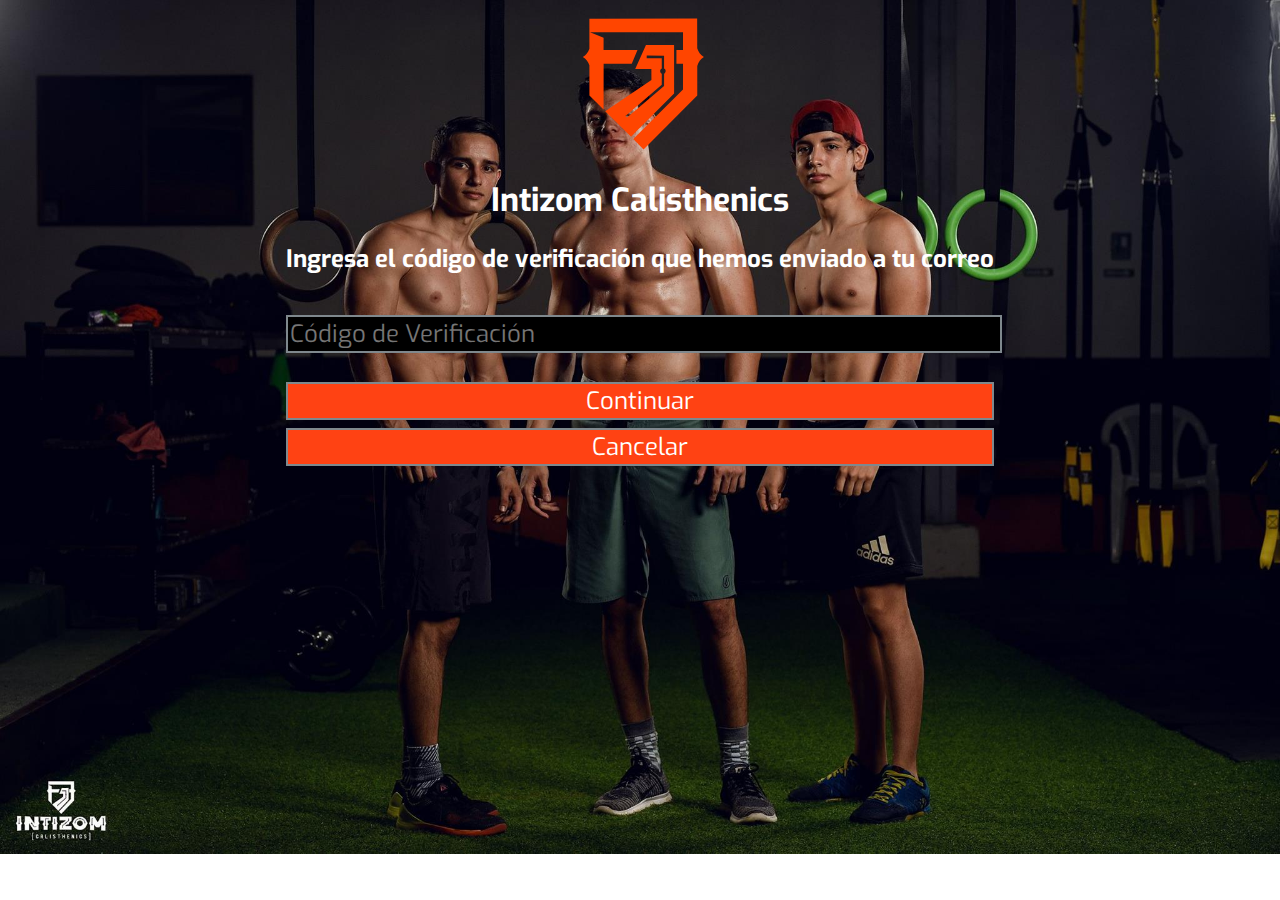
<file: codigo_contraseña.html>
<!DOCTYPE html>
<html lang="en">
<head>
    <meta charset="UTF-8">
    <meta name="viewport" content="width=device-width, initial-scale=1.0">
    <meta http-equiv="X-UA-Compatible" content="ie=edge">
    <link href="css/style1.css" rel="stylesheet" />
    <link href="https://fonts.googleapis.com/css?family=Exo" rel="stylesheet"> 
    <link href="https://fonts.googleapis.com/css?family=IM+Fell+Great+Primer|Metal+Mania" rel="stylesheet">
    <title>Recuperar Contraseña</title>
</head>

<body>
        <div class="loginDiv">
        
                <form action="crear_contraseña.html" method="post">
                    
                    <div class="imgAvatar">
                        <a class="navbar-brand logo-top" href="index.html">
                                <div class="logo-menu"><img src="img/logo.svg" alt="logo" height="150px"></div>
                            <h1>
                                Intizom Calisthenics</h1>
                        </a>
                        </div>
                    <h2>Ingresa el código de verificación que hemos enviado a tu correo</h2>
                    <div class="textbox">
                            
                            <input name="username"  class="inputText" type="text" placeholder="Código de Verificación" required />
                    
                    </div>
                    <br>
                    <input type="submit" value="Continuar" id=btnRegistro></a>
                    <a href="index.html" id=linkRegistro><input type="button" value="Cancelar" id=btnRegistro></a>
                </form>
            </div>

</body>
</html>
</file>
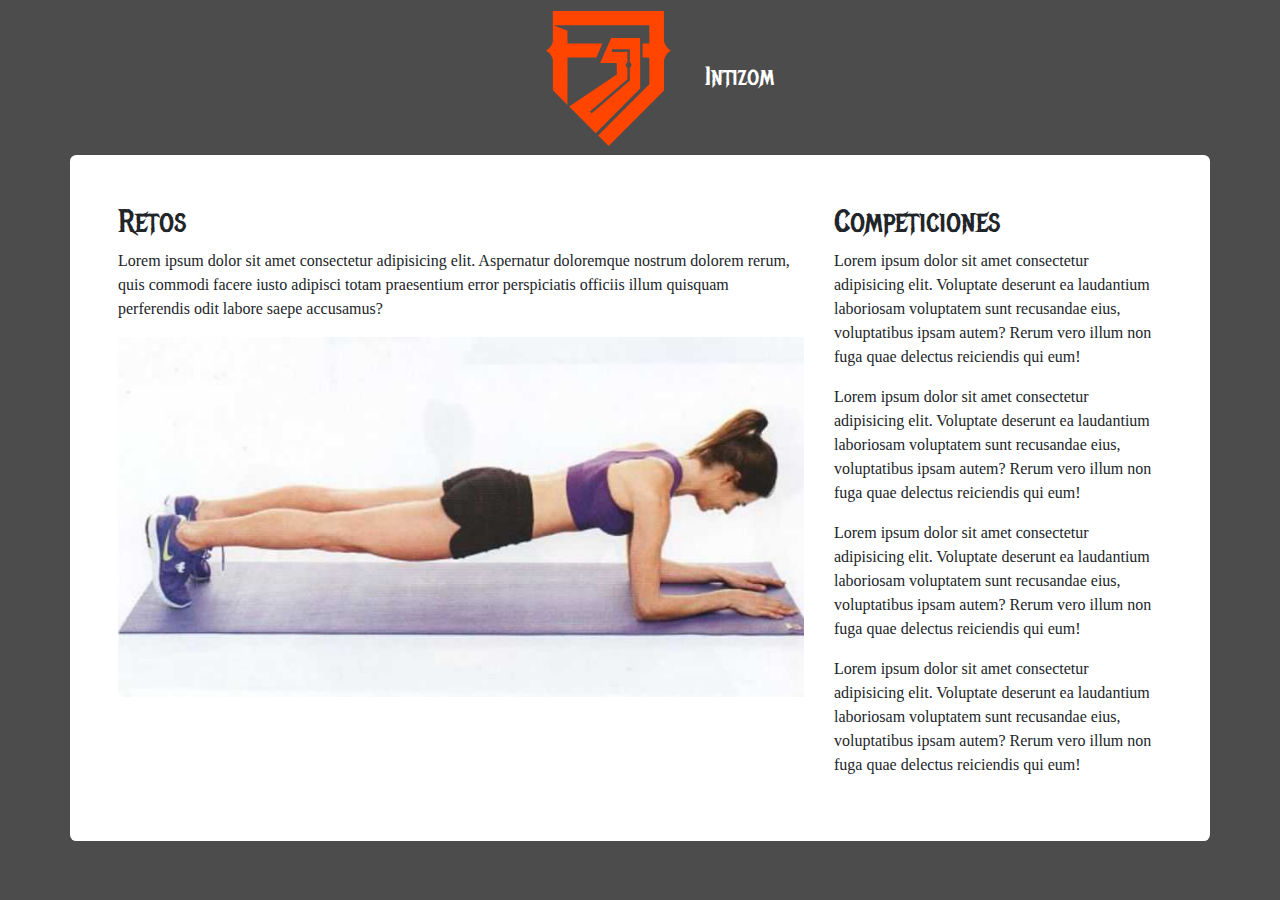
<file: competiciones_retos.html>
<!DOCTYPE html>
<html lang="en">

<head>
    <meta charset="UTF-8">
    <meta name="viewport" content="width=device-width, initial-scale=1.0">
    <meta http-equiv="X-UA-Compatible" content="ie=edge">
    <link rel="stylesheet" href="css/bootstrap.css">
    <link rel="stylesheet" href="css/style.css">
    <link href="https://fonts.googleapis.com/css?family=IM+Fell+Great+Primer|Metal+Mania" rel="stylesheet">
    <title>Competiciones y retos</title>
</head>

<body>
    <header class="header-site">
        <div class="solo-centrar">
            <a class="logo-top a-style" href="index.html">
                <h1>
                    <img class="logo-img" src="img/logo.svg" alt="logo">Intizom</h1>
            </a>
        </div>
    </header>

    <div class="container main-container p-5 mb-4 border-style">
        <div class="row">
            <section class="col-md-8">
                <h2>Retos</h2>
                <p>Lorem ipsum dolor sit amet consectetur adipisicing elit. Aspernatur doloremque nostrum dolorem rerum, quis
                    commodi facere iusto adipisci totam praesentium error perspiciatis officiis illum quisquam perferendis
                    odit labore saepe accusamus?</p>
                    <img class="img" src="img/plancha.jpg" alt="imagen de plancha">
            </section>
            <aside class="col-md-4">
                <h2>Competiciones</h2>
                <p>Lorem ipsum dolor sit amet consectetur adipisicing elit. Voluptate deserunt ea laudantium laboriosam voluptatem
                    sunt recusandae eius, voluptatibus ipsam autem? Rerum vero illum non fuga quae delectus reiciendis qui
                    eum!
                </p>
                <p>Lorem ipsum dolor sit amet consectetur adipisicing elit. Voluptate deserunt ea laudantium laboriosam voluptatem
                    sunt recusandae eius, voluptatibus ipsam autem? Rerum vero illum non fuga quae delectus reiciendis qui
                    eum!
                </p>
                <p>Lorem ipsum dolor sit amet consectetur adipisicing elit. Voluptate deserunt ea laudantium laboriosam voluptatem
                    sunt recusandae eius, voluptatibus ipsam autem? Rerum vero illum non fuga quae delectus reiciendis qui
                    eum!
                </p>
                <p>Lorem ipsum dolor sit amet consectetur adipisicing elit. Voluptate deserunt ea laudantium laboriosam voluptatem
                    sunt recusandae eius, voluptatibus ipsam autem? Rerum vero illum non fuga quae delectus reiciendis qui
                    eum!
                </p>
            </aside>
        </div>
    </div>
</body>

</html>
</file>
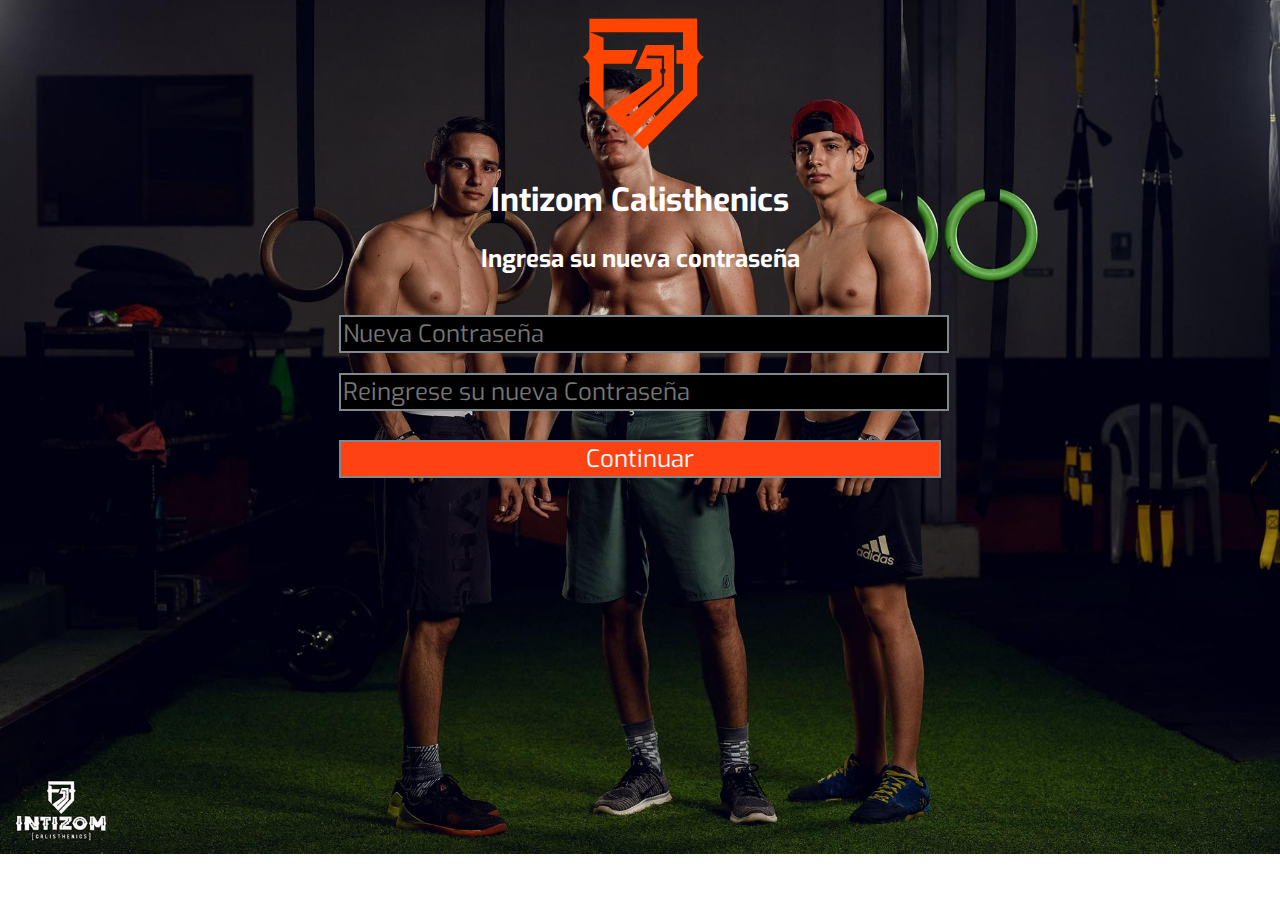
<file: crear_contraseña.html>
<!DOCTYPE html>
<html lang="en">
<head>
    <meta charset="UTF-8">
    <meta name="viewport" content="width=device-width, initial-scale=1.0">
    <meta http-equiv="X-UA-Compatible" content="ie=edge">
    <link href="css/style1.css" rel="stylesheet" />
    <link href="https://fonts.googleapis.com/css?family=Exo" rel="stylesheet"> 
    <link href="https://fonts.googleapis.com/css?family=IM+Fell+Great+Primer|Metal+Mania" rel="stylesheet">
    <title>Recuperar Contraseña</title>
</head>

<body>
        <div class="loginDiv">
        
                <form action="index.html" method="post">
                    
                    <div class="imgAvatar">
                        <a class="navbar-brand logo-top" href="index.html">
                                <div class="logo-menu"><img src="img/logo.svg" alt="logo" height="150px"></div>
                            <h1>
                                Intizom Calisthenics</h1>
                        </a>
                        </div>
                    <h2>Ingresa su nueva contraseña</h2>
                    <div class="textbox">
                            
                            <input name="username"  class="inputText" type="password" placeholder="Nueva Contraseña" required />
                            <input name="username"  class="inputText" type="password" placeholder="Reingrese su nueva Contraseña" required />

                    
                    </div>
                    <br>
                    <input type="submit" value="Continuar" id=btnRegistro></a>
                    
                </form>
            </div>

</body>
</html>
</file>
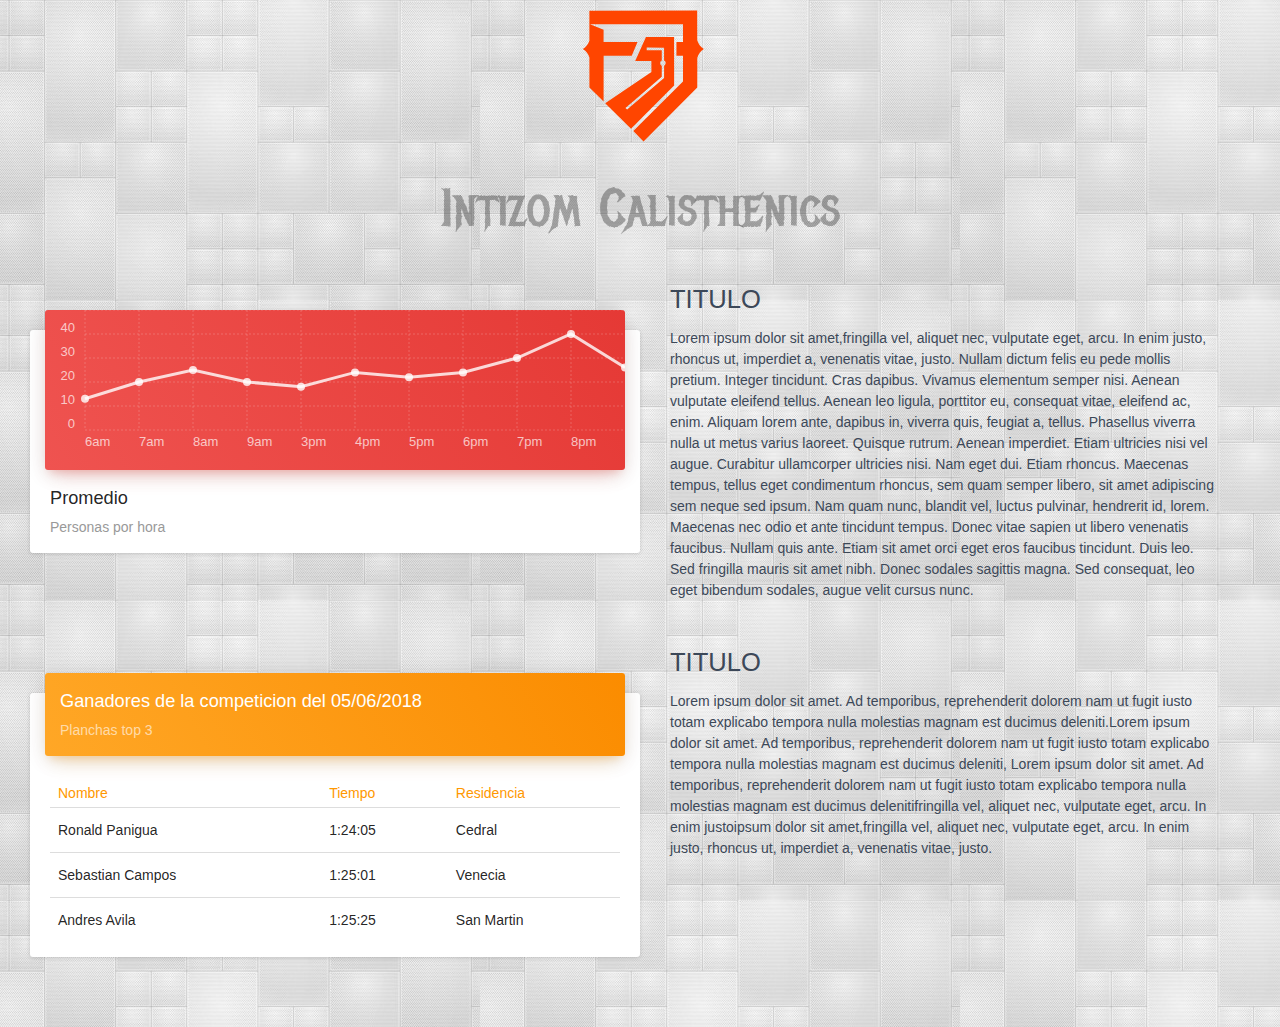
<file: dashboard.html>
<!DOCTYPE html>
<html lang="en">

<head>
    <meta charset="UTF-8">
    <meta name="viewport" content="width=device-width, initial-scale=1.0, shrink-to-fit=no">
    <meta http-equiv="X-UA-Compatible" content="ie=edge">
    <link rel="stylesheet" href="css/dash.css">
    <link href="https://fonts.googleapis.com/css?family=IM+Fell+Great+Primer|Metal+Mania" rel="stylesheet">
     <!-- Bootstrap core CSS     -->
     <link href="css/bootstrapg.min.css" rel="stylesheet" />

     <!--  Material Dashboard CSS    -->
     <link href="css/material-dashboard.css" rel="stylesheet"/>

    <title>Graficos</title>
</head>
<body>
    <div id="contenedor">

        <header>     
            <div id="imgIcono"></div>
            <h1>
                Intizom Calisthenics 
            </h1>
        </header>
        <section>

            <div class="col-md-6">
                <div class="card">
                    <div class="card-header card-chart" data-background-color="red">
                        <div class="ct-chart" id="completedTasksChart"></div>
                    </div>
                    <div class="card-content">
                        <h4 class="title">Promedio</h4>
                        <p class="category">Personas por hora</p>
                    </div>
                </div>
            </div>
            <div id="contenido1">
                <h3>TITULO</h3>
                <p>Lorem ipsum dolor sit amet,fringilla vel, aliquet nec, vulputate eget, arcu. In enim justo, rhoncus ut, imperdiet a, venenatis vitae, justo. Nullam dictum felis eu pede mollis pretium. Integer tincidunt. Cras dapibus. Vivamus elementum semper nisi. Aenean vulputate eleifend tellus. Aenean leo ligula, porttitor eu, consequat vitae, eleifend ac, enim. Aliquam lorem ante, dapibus in, viverra quis, feugiat a, tellus. Phasellus viverra nulla ut metus varius laoreet. Quisque rutrum. Aenean imperdiet. Etiam ultricies nisi vel augue. Curabitur ullamcorper ultricies nisi. Nam eget dui. Etiam rhoncus. Maecenas tempus, tellus eget condimentum rhoncus, sem quam semper libero, sit amet adipiscing sem neque sed ipsum. Nam quam nunc, blandit vel, luctus pulvinar, hendrerit id, lorem. Maecenas nec odio et ante tincidunt tempus. Donec vitae sapien ut libero venenatis faucibus. Nullam quis ante. Etiam sit amet orci eget eros faucibus tincidunt. Duis leo. Sed fringilla mauris sit amet nibh. Donec sodales sagittis magna. Sed consequat, leo eget bibendum sodales, augue velit cursus nunc.</p>
            </div>
        
        </section>

        <section>
            <div>
                <div class="col-lg-6 col-md-12">
                        <div class="card">
                            <div class="card-header" data-background-color="orange">
                                <h4 class="title">Ganadores de la competicion del 05/06/2018</h4>
                                <p class="category">Planchas top 3 </p>
                            </div>
                            <div class="card-content table-responsive">
                                <table class="table table-hover">
                                    <thead class="text-warning">
                                        <th>Nombre</th>
                                        <th>Tiempo</th>
                                        <th>Residencia</th>
                                    </thead>
                                    <tbody>
                                        <tr>
                                            <td>Ronald Panigua</td>
                                            <td>1:24:05</td>
                                            <td>Cedral</td>
                                        </tr>
                                        <tr>
                                            <td>Sebastian Campos</td>
                                            <td>1:25:01</td>
                                            <td>Venecia</td>
                                        </tr>
                                        <tr>
                                            <td>Andres Avila</td>
                                            <td>1:25:25</td>
                                            <td>San Martin</td>
                                        </tr>
                                    </tbody>
                                </table>
                            </div>
                        </div>
                    </div>
                </div>
                <div id="contenido2">
                        <h3>TITULO</h3>
                        <p>Lorem ipsum dolor sit amet. Ad temporibus, reprehenderit dolorem nam ut fugit iusto totam explicabo tempora nulla molestias magnam est ducimus deleniti.Lorem ipsum dolor sit amet. Ad temporibus, reprehenderit dolorem nam ut fugit iusto totam explicabo tempora nulla molestias magnam est ducimus deleniti, Lorem ipsum dolor sit amet. Ad temporibus, reprehenderit dolorem nam ut fugit iusto totam explicabo tempora nulla molestias magnam est ducimus delenitifringilla vel, aliquet nec, vulputate eget, arcu. In enim justoipsum dolor sit amet,fringilla vel, aliquet nec, vulputate eget, arcu. In enim justo, rhoncus ut, imperdiet a, venenatis vitae, justo.</p>
                </div>
            </div>
        </section>
    </div>
</body>

<!--   Core JS Files   -->
<script src="js/jquery-3.1.0.min.js" type="text/javascript"></script>

<!--  Charts Plugin -->
<script src="js/chartist.min.js"></script>

<!-- Material Dashboard DEMO methods, don't include it in your project! -->
<script src="js/demo.js"></script>

<script type="text/javascript">
    $(document).ready(function(){

        demo.initDashboardPageCharts();

    });
</script>


</html>
</file>
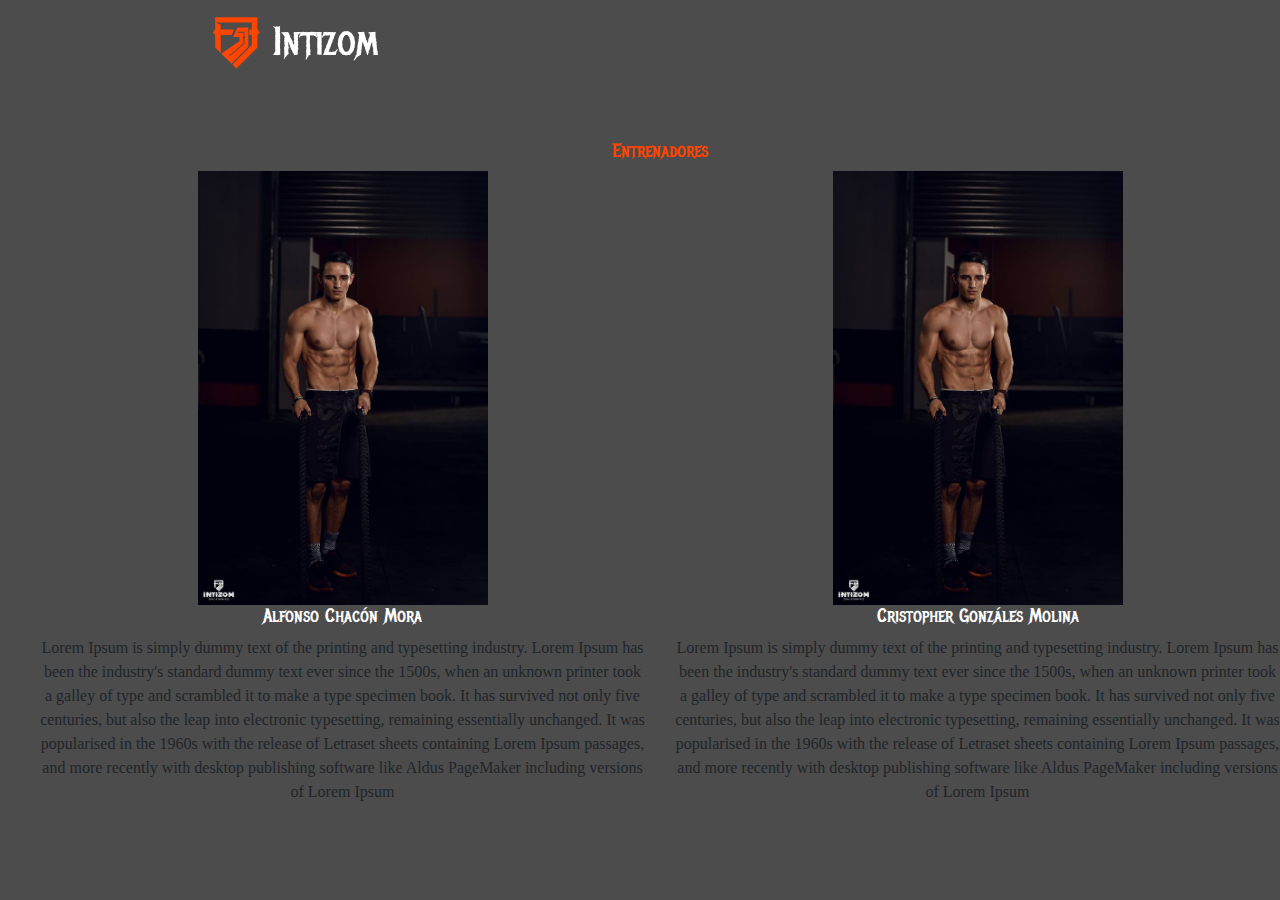
<file: entrenadores.html>
<!DOCTYPE html>
<html lang="en">

<head>
    <meta charset="UTF-8">
    <link rel="stylesheet" href="css/bootstrap.css">
    <link rel="stylesheet" href="css/entrenadoresstyle.css">
    <link rel="stylesheet" href="https://use.fontawesome.com/releases/v5.0.13/css/all.css" integrity="sha384-DNOHZ68U8hZfKXOrtjWvjxusGo9WQnrNx2sqG0tfsghAvtVlRW3tvkXWZh58N9jp"
        crossorigin="anonymous">
    <link href="https://fonts.googleapis.com/css?family=IM+Fell+Great+Primer|Metal+Mania" rel="stylesheet">

    <title>Entrenadores Intizom Calisthenics</title>
</head>

<body>
    <header id="header-place">
        <nav class="navbar navbar-expand-lg navbar-dark fixed-top">
            <div class="container">
                <a class="navbar-brand logo-top" href="index.html">
                    <h1>
                        <img class="logo-menu logo" src="img/logo.svg" alt="logo">Intizom</h1>
                </a>

                <button class="navbar-toggler" type="button" data-toggle="collapse" data-target="#navbarResponsive" aria-controls="navbarResponsive"
                    aria-expanded="false" aria-label="Toggle navigation">
                    <span class="navbar-toggler-icon"></span>
                </button>

            </div>

        </nav>

    </header>

    <section>
        <div class="container-fluid">
            <h2 class="text-center">Entrenadores</h2>
            <div class="row">
                <div class="col-md-6 text-center">
                    <img src="img/alfonso.jpg" class="img-responsive" id="imgAlfonso">
                    <h3>Alfonso Chacón Mora</h3>
                    <p>
                        Lorem Ipsum is simply dummy text of the printing and typesetting industry. Lorem Ipsum has been the industry's standard dummy
                        text ever since the 1500s, when an unknown printer took a galley of type and scrambled it to make
                        a type specimen book. It has survived not only five centuries, but also the leap into electronic
                        typesetting, remaining essentially unchanged. It was popularised in the 1960s with the release of
                        Letraset sheets containing Lorem Ipsum passages, and more recently with desktop publishing software
                        like Aldus PageMaker including versions of Lorem Ipsum
                    </p>
                </div>
                <div class="col-md-6 text-center">
                    <img src="img/alfonso.jpg" class="img-responsive" id="imgAlfonso">
                    <h3>Cristopher Gonzáles Molina</h3>
                    <p>
                        Lorem Ipsum is simply dummy text of the printing and typesetting industry. Lorem Ipsum has been the industry's standard dummy
                        text ever since the 1500s, when an unknown printer took a galley of type and scrambled it to make
                        a type specimen book. It has survived not only five centuries, but also the leap into electronic
                        typesetting, remaining essentially unchanged. It was popularised in the 1960s with the release of
                        Letraset sheets containing Lorem Ipsum passages, and more recently with desktop publishing software
                        like Aldus PageMaker including versions of Lorem Ipsum
                    </p>
                </div>
            </div>
        </div>
    </section>


</body>

</html>
</file>
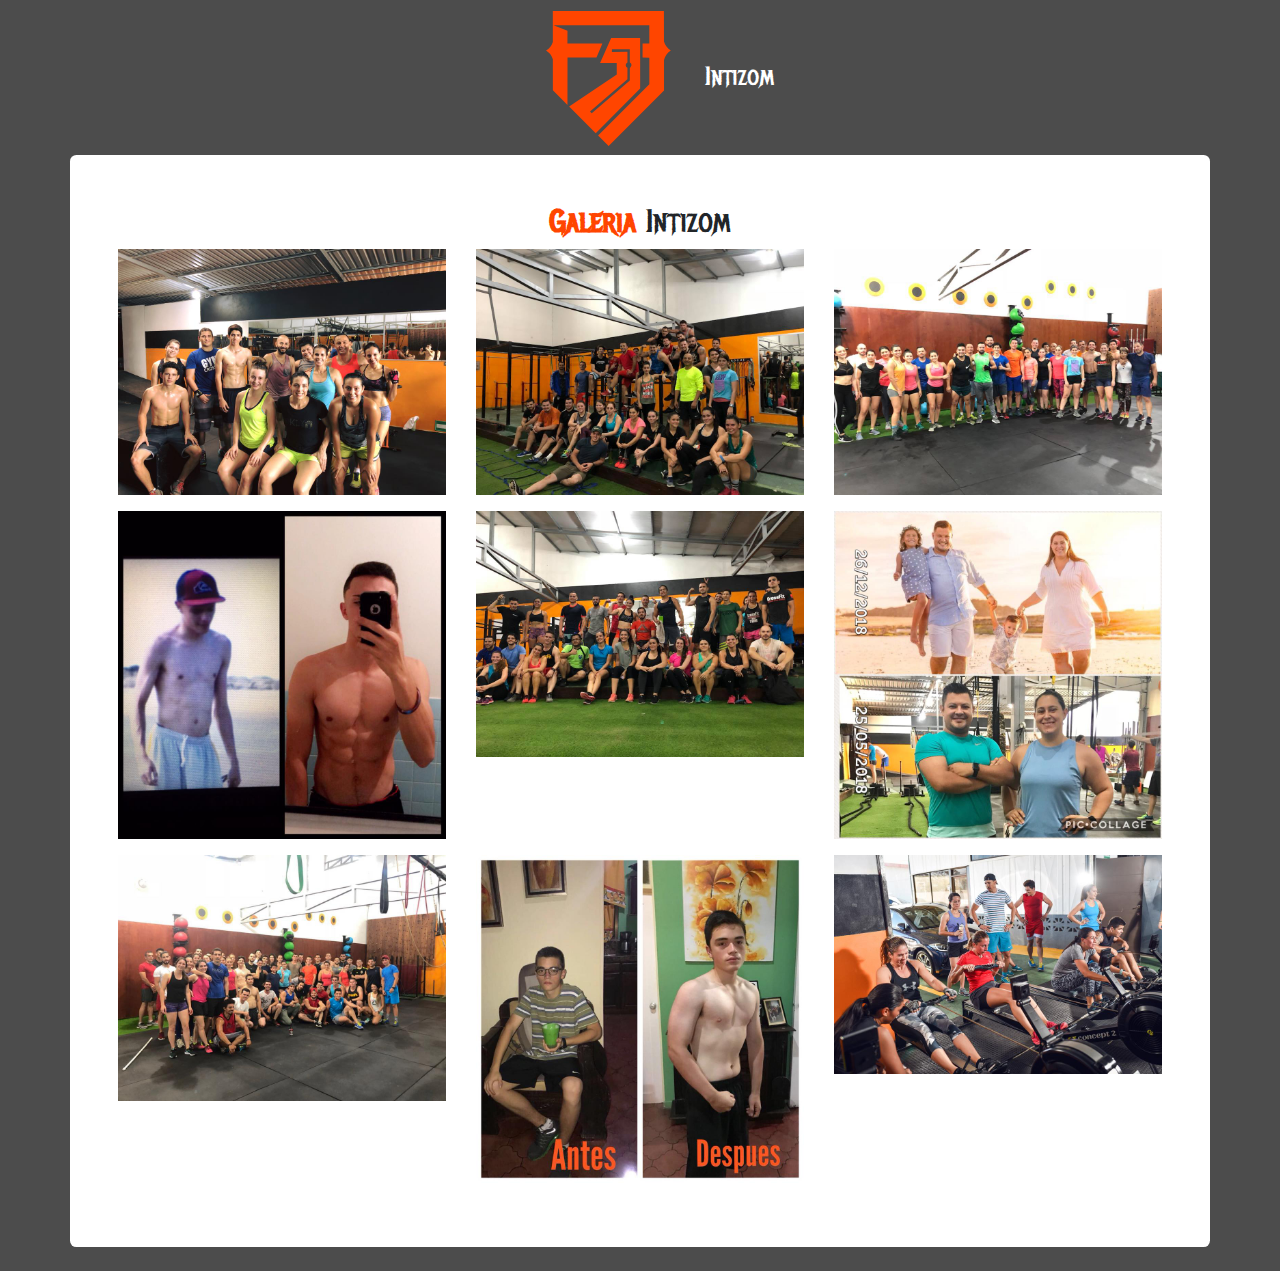
<file: galeria.html>
<!DOCTYPE html>
<html lang="en">

<head>
    <meta charset="UTF-8">
    <meta name="viewport" content="width=device-width, initial-scale=1.0">
    <meta http-equiv="X-UA-Compatible" content="ie=edge">
    <link rel="stylesheet" href="css/bootstrap.css">
    <link rel="stylesheet" href="css/style.css">
    <link rel="stylesheet" href="https://use.fontawesome.com/releases/v5.0.13/css/all.css" integrity="sha384-DNOHZ68U8hZfKXOrtjWvjxusGo9WQnrNx2sqG0tfsghAvtVlRW3tvkXWZh58N9jp"
        crossorigin="anonymous">
    <link href="https://fonts.googleapis.com/css?family=IM+Fell+Great+Primer|Metal+Mania" rel="stylesheet">
    <title>Galeria</title>
</head>

<body>
    <header>
        <div class="solo-centrar">
            <a class="logo-top a-style" href="index.html">
                <h1>
                    <img class="logo-img" src="img/logo.svg" alt="logo">Intizom</h1>
            </a>
        </div>
    </header>
    <section class="container main-container p-5 mb-4 border-style">
        <div class="row">
            <div class="col-md-12 d-block solo-centrar">
                <h2><span>Galeria</span> Intizom</h2>
            </div>
        </div>
        <div class="row">
            <div class="col-md-4">
                <img class="img-galeria mb-3" src="img/img-01.jpg" alt="img-01">
            </div>
            <div class="col-md-4">
                <img class="img-galeria mb-3" src="img/img-02.jpg" alt="img-02">
            </div>
            <div class="col-md-4">
                <img class="img-galeria mb-3" src="img/img-03.jpg" alt="img-03">
            </div>
        </div>
        <div class="row">
            <div class="col-md-4">
                <img class="img-galeria mb-3" src="img/img-04.jpg" alt="img-04">
            </div>
            <div class="col-md-4">
                <img class="img-galeria mb-3" src="img/img-05.jpg" alt="img-05">
            </div>
            <div class="col-md-4">
                <img class="img-galeria mb-3" src="img/img-06.jpg" alt="img-06">
            </div>
        </div>
        <div class="row">
            <div class="col-md-4">
                <img class="img-galeria mb-3" src="img/img-07.jpg" alt="img-07">
            </div>
            <div class="col-md-4">
                <img class="img-galeria mb-3" src="img/img-08.jpg" alt="img-08">
            </div>
            <div class="col-md-4">
                <img class="img-galeria mb-3" src="img/img-09.jpg" alt="img-09">
            </div>
        </div>
    </section>
</body>

</html>
</file>
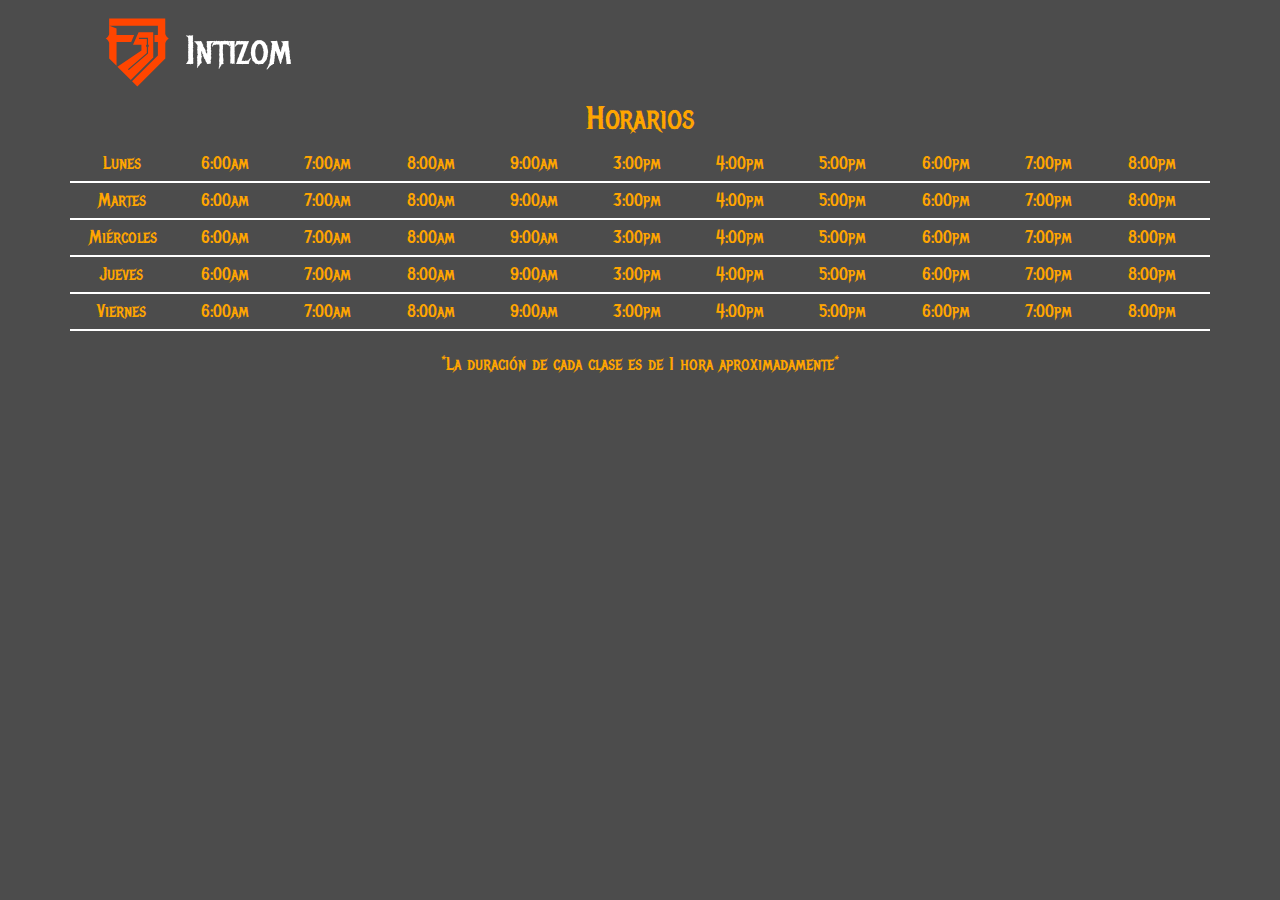
<file: horarios.html>
<!DOCTYPE html>
<html lang="en">

<head>
    <meta charset="UTF-8">
    <meta name="viewport" content="width=device-width, initial-scale=1.0">
    <link rel="stylesheet" href="css/bootstrap.css">
    <link rel="stylesheet" href="css/horariostyle.css">
    <link rel="stylesheet" href="https://use.fontawesome.com/releases/v5.0.13/css/all.css" integrity="sha384-DNOHZ68U8hZfKXOrtjWvjxusGo9WQnrNx2sqG0tfsghAvtVlRW3tvkXWZh58N9jp"
        crossorigin="anonymous">
    <link href="https://fonts.googleapis.com/css?family=IM+Fell+Great+Primer|Metal+Mania" rel="stylesheet">
    <title>Horarios Intizom Calisthenics</title>

</head>

<body>
    <header id="header-place">
        <nav class="navbar navbar-expand-lg navbar-dark fixed-top">
            <div class="container">
                <a class="navbar-brand logo-top" href="index.html">
                    <h1>
                        <img class="logo-menu logo" src="img/logo.svg" alt="logo">Intizom</h1>
                </a>

                <button class="navbar-toggler" type="button" data-toggle="collapse" data-target="#navbarResponsive" aria-controls="navbarResponsive"
                    aria-expanded="false" aria-label="Toggle navigation">
                    <span class="navbar-toggler-icon"></span>
                </button>

            </div>

        </nav>

    </header>


    <section>
        <div class="container" id="container_horario">
            <h2 align="center">Horarios</h2>
            <div class="row">
                <div class="col-md-1">Lunes</div>
                <div class="col-md-1">6:00am</div>
                <div class="col-md-1">7:00am</div>
                <div class="col-md-1">8:00am</div>
                <div class="col-md-1">9:00am</div>
                <div class="col-md-1">3:00pm</div>
                <div class="col-md-1">4:00pm</div>
                <div class="col-md-1">5:00pm</div>
                <div class="col-md-1">6:00pm</div>
                <div class="col-md-1">7:00pm</div>
                <div class="col-md-1">8:00pm</div>

            </div>
            <div class="row">
                <div class="col-md-1">Martes</div>
                <div class="col-md-1">6:00am</div>
                <div class="col-md-1">7:00am</div>
                <div class="col-md-1">8:00am</div>
                <div class="col-md-1">9:00am</div>
                <div class="col-md-1">3:00pm</div>
                <div class="col-md-1">4:00pm</div>
                <div class="col-md-1">5:00pm</div>
                <div class="col-md-1">6:00pm</div>
                <div class="col-md-1">7:00pm</div>
                <div class="col-md-1">8:00pm</div>
            </div>
            <div class="row">
                <div class="col-md-1">Miércoles</div>
                <div class="col-md-1">6:00am</div>
                <div class="col-md-1">7:00am</div>
                <div class="col-md-1">8:00am</div>
                <div class="col-md-1">9:00am</div>
                <div class="col-md-1">3:00pm</div>
                <div class="col-md-1">4:00pm</div>
                <div class="col-md-1">5:00pm</div>
                <div class="col-md-1">6:00pm</div>
                <div class="col-md-1">7:00pm</div>
                <div class="col-md-1">8:00pm</div>
            </div>
            <div class="row">
                <div class="col-md-1">Jueves</div>
                <div class="col-md-1">6:00am</div>
                <div class="col-md-1">7:00am</div>
                <div class="col-md-1">8:00am</div>
                <div class="col-md-1">9:00am</div>
                <div class="col-md-1">3:00pm</div>
                <div class="col-md-1">4:00pm</div>
                <div class="col-md-1">5:00pm</div>
                <div class="col-md-1">6:00pm</div>
                <div class="col-md-1">7:00pm</div>
                <div class="col-md-1">8:00pm</div>
            </div>
            <div class="row">
                <div class="col-md-1">Viernes</div>
                <div class="col-md-1">6:00am</div>
                <div class="col-md-1">7:00am</div>
                <div class="col-md-1">8:00am</div>
                <div class="col-md-1">9:00am</div>
                <div class="col-md-1">3:00pm</div>
                <div class="col-md-1">4:00pm</div>
                <div class="col-md-1">5:00pm</div>
                <div class="col-md-1">6:00pm</div>
                <div class="col-md-1">7:00pm</div>
                <div class="col-md-1">8:00pm</div>
            </div>
        </div>
        <div class="mensaje">
            *La duración de cada clase es de 1 hora aproximadamente*
        </div>




    </section>

    <footer>

    </footer>
</body>

</html>
</file>
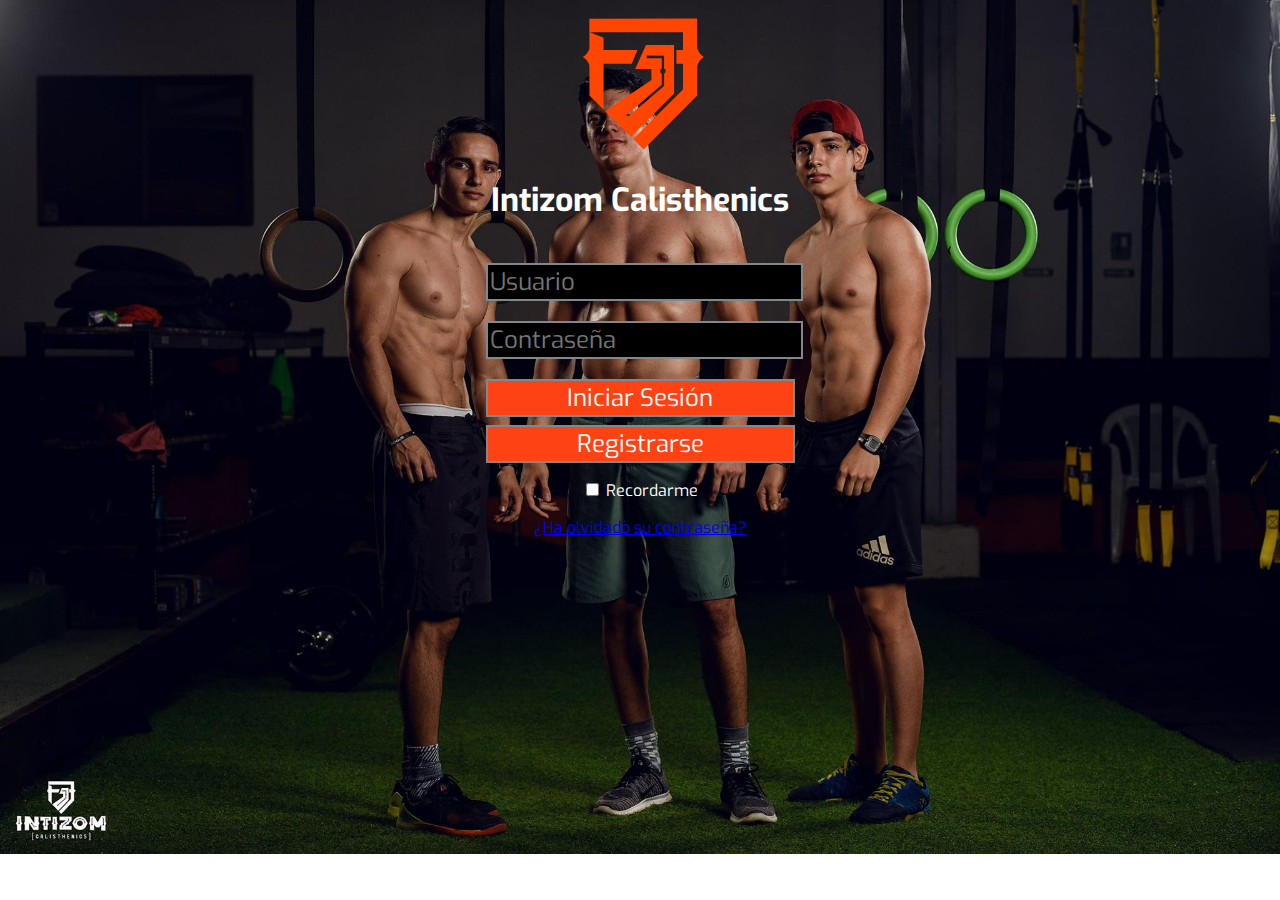
<file: login.html>
<!DOCTYPE html>
<html lang="en">
<head>
    <meta charset="UTF-8">
    <meta name="viewport" content="width=device-width, initial-scale=1.0">
    <meta http-equiv="X-UA-Compatible" content="ie=edge">
    <link href="css/style1.css" rel="stylesheet" />
    <link href="https://fonts.googleapis.com/css?family=Exo" rel="stylesheet"> 
    <link href="https://fonts.googleapis.com/css?family=IM+Fell+Great+Primer|Metal+Mania" rel="stylesheet">
    <title>Login</title>
</head>

<body>
    <div class="loginDiv">
        
        <form action="index.html" method="post">
            
                <div class="imgAvatar">
                        <a class="navbar-brand logo-top" href="usuario.html">
                                <div class="logo-menu"><img src="img/logo.svg" alt="logo" height="150px"></div>
                            <h1>
                                Intizom Calisthenics</h1>
                        </a>
                        </div>
            <div class="textbox">
                    <input name="username"  class="inputText" type="text" placeholder="Usuario" required />
                    <br>
            </div>
            <div class="textbox">
                    <input name="password" class="inputText" type="password" placeholder="Contraseña" required />
                    <br />
            </div>
            
                    
            <input type="submit" value="Iniciar Sesión" id=btnLogin>
            <a href="Registro.html" id=linkRegistro><input type="button" value="Registrarse" id=btnRegistro></a>
            <br />
            <input type="checkbox" name="cbxRecordarme" id="cbxRecordarme" style="font-family: 'Exo', sans-serif"> Recordarme
            <br />
            <p id="pregunta"></p><a href="RecuperarPassword.html" id="linkPassword">¿Ha olvidado su contraseña?</a>
            <br />
        </form>
    </div>
    

</body>
</html>
</file>
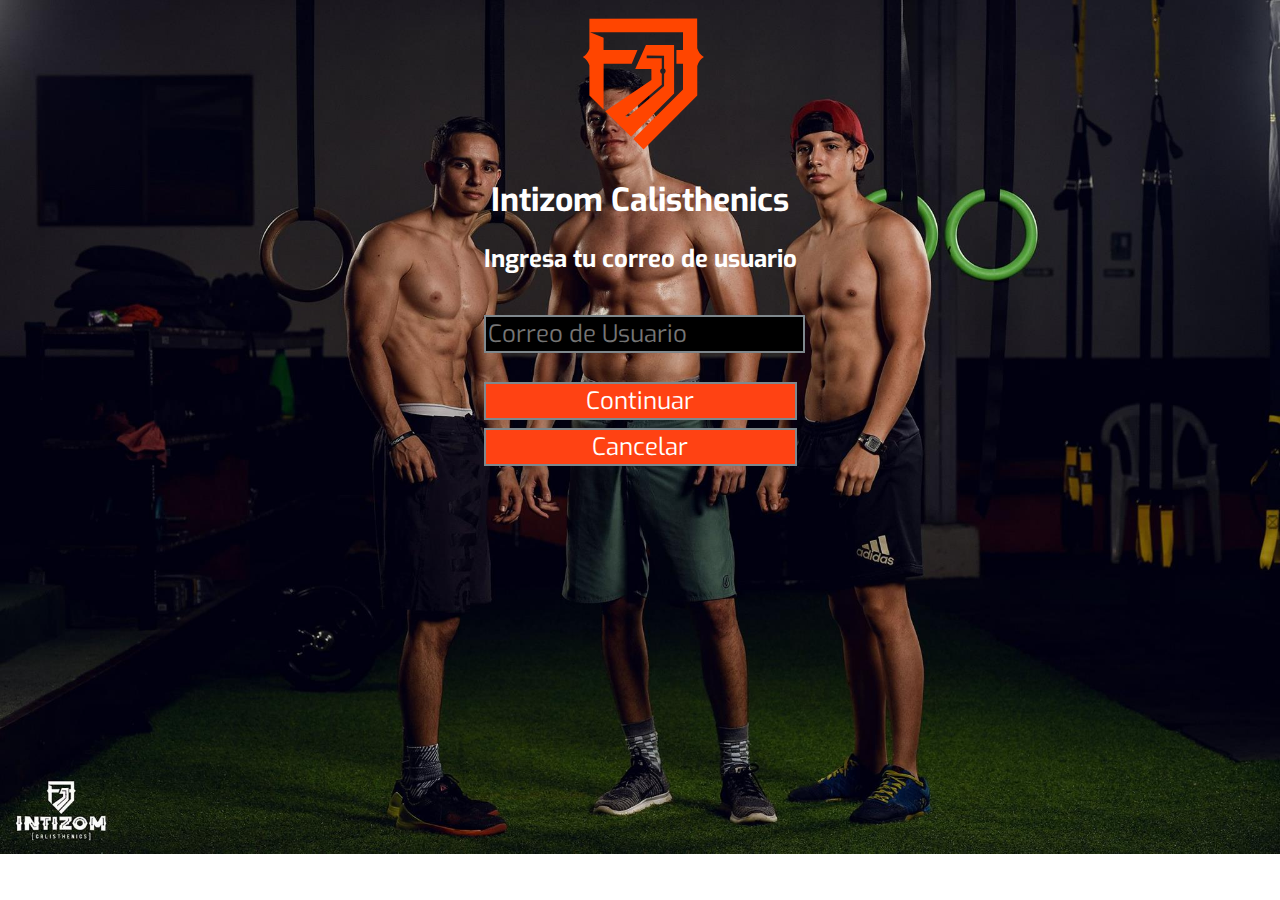
<file: RecuperarPassword.html>
<!DOCTYPE html>
<html lang="en">
<head>
    <meta charset="UTF-8">
    <meta name="viewport" content="width=device-width, initial-scale=1.0">
    <meta http-equiv="X-UA-Compatible" content="ie=edge">
    <link href="css/style1.css" rel="stylesheet" />
    <link href="https://fonts.googleapis.com/css?family=Exo" rel="stylesheet"> 
    <link href="https://fonts.googleapis.com/css?family=IM+Fell+Great+Primer|Metal+Mania" rel="stylesheet">
    <title>Recuperar Contraseña</title>
</head>

<body>
    <div class="loginDiv">
        
        <form action="codigo_contraseña.html" method="post">
            
                <div class="imgAvatar">
                        <a class="navbar-brand logo-top" href="index.html">
                                <div class="logo-menu"><img src="img/logo.svg" alt="logo" height="150px"></div>
                            <h1>
                                Intizom Calisthenics</h1>
                        </a>
                        </div>
            
            <h2>Ingresa tu correo de usuario</h2>
            <div class="textbox">
                    
                    <input name="username"  class="inputText" type="text" placeholder="Correo de Usuario" required />
            
            </div>
            <br>
            <a href="codigo_contraseña.html" id=linkRegistro><input type="submit" value="Continuar" id=btnRegistro></a>
            <a href="index.html" id=linkRegistro><input type="button" value="Cancelar" id=btnRegistro></a>

</body>
</html>
</file>
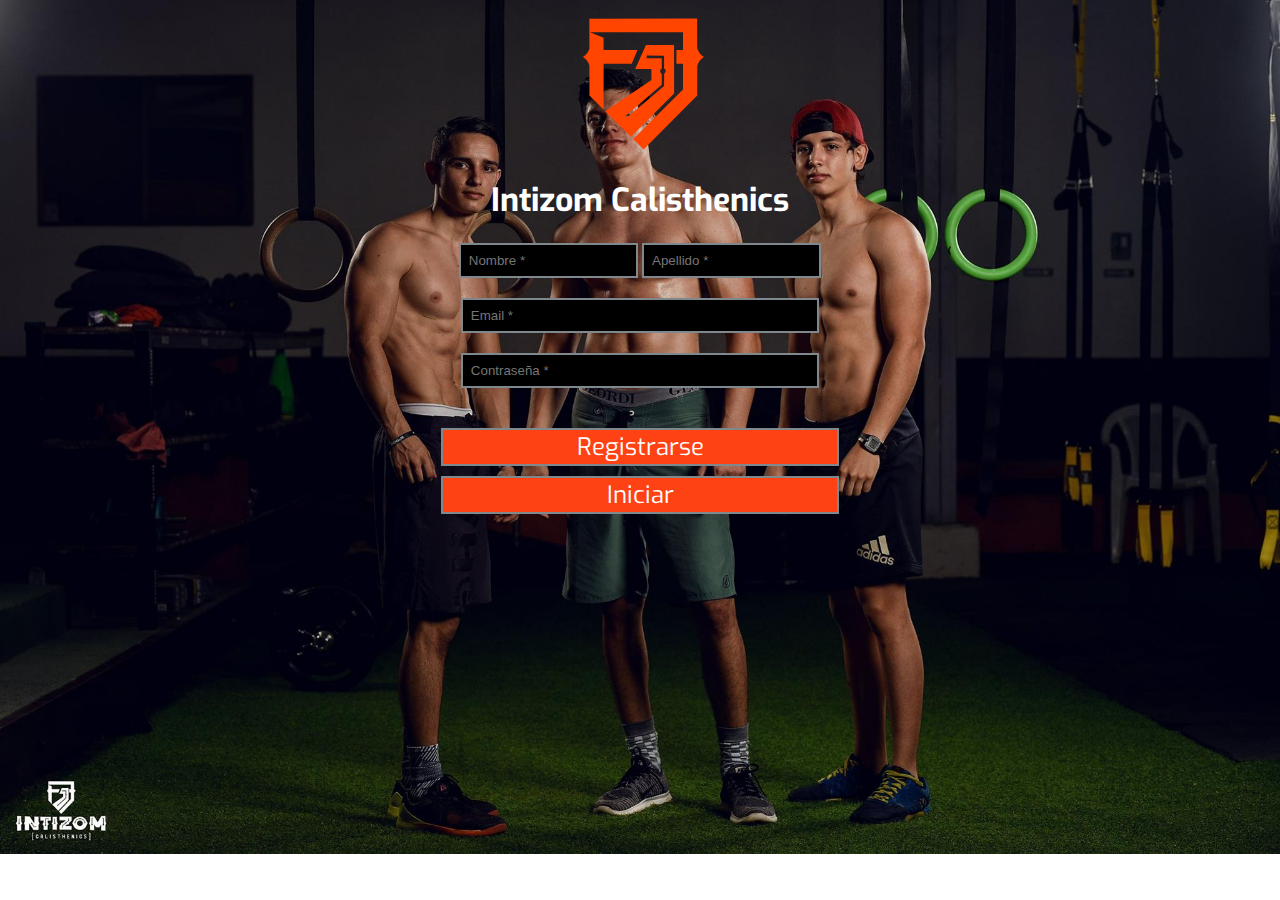
<file: Registro.html>
<!doctype html>
<html>

<head>
    <meta charset="utf-8">
    <title>Registro</title>
    <link href="css/style1.css" rel="stylesheet" />
    <link href="https://fonts.googleapis.com/css?family=Exo" rel="stylesheet">
    <link href="https://fonts.googleapis.com/css?family=IM+Fell+Great+Primer|Metal+Mania" rel="stylesheet"> 
</head>

<body>

    <section id=registro>
        
        <form action="tarea.html" method="post">
                <div class="imgAvatar">
                        <a class="navbar-brand logo-top" href="index.html">
                                <div class="logo-menu"><img src="img/logo.svg" alt="logo" height="150px"></div>
                            <h1>
                                Intizom Calisthenics</h1>
                        </a>
                        </div>
                <input name="nombre" id="nombre" type="text" placeholder="Nombre *" required />
                <input name="apellidos" id="apellidos" type="text" placeholder="Apellido *" required/>
                <br />
                
                <input name="mail" id="mail" type="email" placeholder="Email *" required/>
                <br />
                
                <input name="clave" id="clave" type="password" placeholder="Contraseña *" required/>
                <br />
                <input type="submit" value="Registrarse" id="btnRegistro2"/>
                <a href="index.html" id="linkInicio"><input type="button" id="btnInicioSesion" value="Iniciar" /></a>
            </form>
    </section>
    
                
                

                
</body>

</html>
</file>
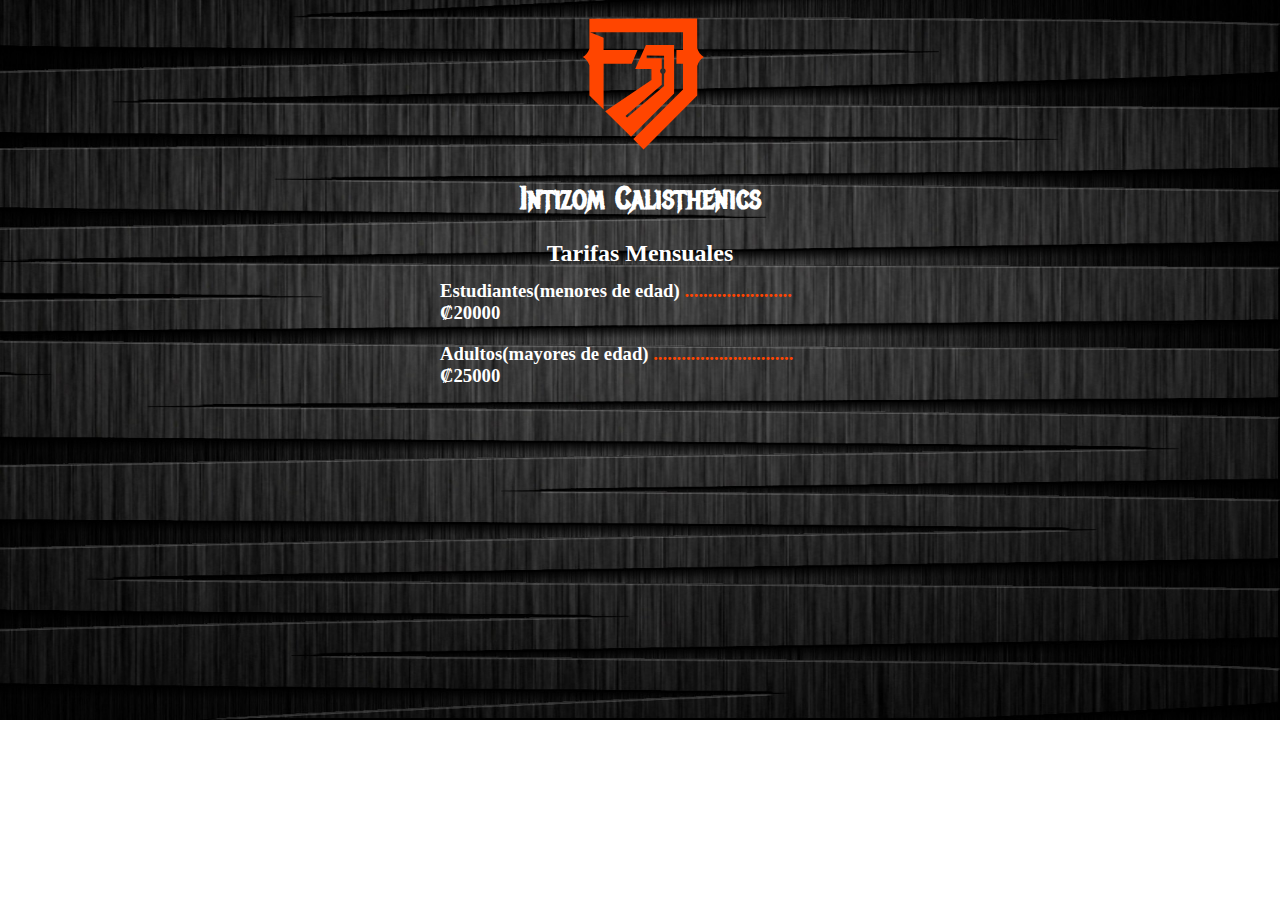
<file: tarifas.html>
<!DOCTYPE html>
<html lang="en">
<head>
    <meta charset="UTF-8">
    <meta name="viewport" content="width=device-width, initial-scale=1.0">
    <meta http-equiv="X-UA-Compatible" content="ie=edge">
    <link href="css/tarifas.css" rel="stylesheet" />
    <link href="https://fonts.googleapis.com/css?family=Exo" rel="stylesheet"> 
    <link href="https://fonts.googleapis.com/css?family=IM+Fell+Great+Primer|Metal+Mania" rel="stylesheet">
    <title>Tarifas</title>
</head>

<body>
    <div id="contenedor">
        <div id="imgIcono"></div>
         <h1>
            Intizom Calisthenics
        </h1>
        <div id="caja">
            <h2>Tarifas Mensuales</h2>
            <div id= subcaja>
            <h3>Estudiantes(menores de edad)<span> ....................... </span>₡20000</h3>
            <h3>Adultos(mayores de edad)<span> .............................. </span>₡25000</h3>
            </div>
        </div>

    </div>
    

</body>
</html>
</file>
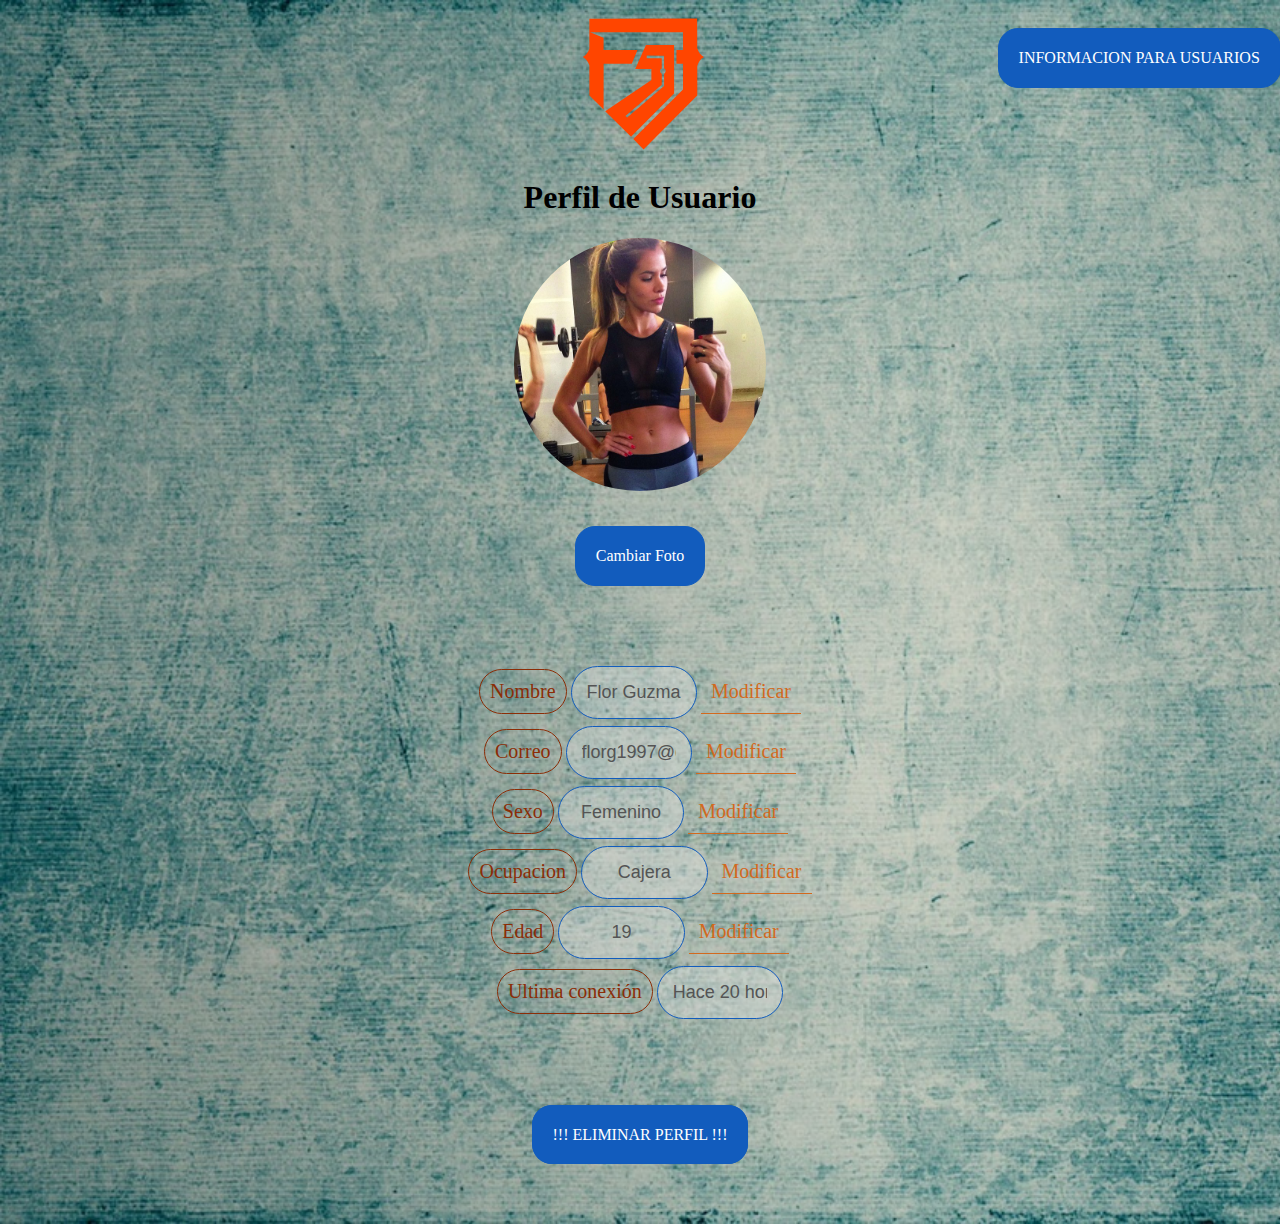
<file: usuario.html>
<!DOCTYPE html>
<html lang="en">
<head>
    <meta charset="UTF-8">
    <meta name="viewport" content="width=device-width, initial-scale=1.0">
    <meta http-equiv="X-UA-Compatible" content="ie=edge">
    <link href="css/usuarios.css" rel="stylesheet" />
    <link href="https://fonts.googleapis.com/css?family=Exo" rel="stylesheet"> 
    <title>Usuario</title>
</head>

<body>
    <div id="contenedor">

        <header> 
            <div id="opciones_avanz">
                <a class="Avanzadas" href="dashboard.html">INFORMACION PARA USUARIOS</a>
            </div>       
            <div id="imgIcono"></div>
            <h1>
                Perfil de Usuario
            </h1>
        </header>

        <main>
            <div id="imagen_user">
                <img src="img/perfil.jpg" title="imagen" alt="usuario">
            </div>
            <div id="opciones">
                <a href="#">Cambiar Foto</a>
            </div>
            <div id="formulario">
                <form action="" method="post">
                    <label for="nombre" class="etiqueta">Nombre</label>
                    <input class="valores" name="nombre" id="nombre" type="text" size="40" value="Flor Guzman" disabled/>
                    <a class="mod" href="#">Modificar</a> 
                    <br/>
                    <label for="email" class="etiqueta">Correo</label>
                    <input class="valores" name="email" id="email" type="email" size="40" value="florg1997@gmail.com" disabled/>
                    <a class="mod" href="#">Modificar</a>
                    <br/>
                    <label for="sexo" class="etiqueta">Sexo</label>
                    <input class="valores" name="sexo" id="sexo" type="text" size="40" value="Femenino" disabled/>
                    <a class="mod" href="#">Modificar</a>
                    <br/>
                    <label for="Trabajo" class="etiqueta">Ocupacion</label>
                    <input class="valores" name="Trabajo" id="Trabajo" type="text" size="40" value="Cajera" disabled/>
                    <a class="mod" href="#">Modificar</a>
                    <br/>
                    <label for="Edad" class="etiqueta">Edad</label>
                    <input class="valores" name="Edad" id="Edad" type="text" size="40" value="19" disabled/>
                    <a class="mod" href="#">Modificar</a>
                    <br/>
                    <label for="time" class="etiqueta">Ultima conexión</label>
                    <input class="valores" name="time" id="time" type="text" size="40" value="Hace 20 horas" disabled/>
                </form> 
            </div>
            <div id="eliminar">
                <a href="#">!!! ELIMINAR PERFIL !!!</a>
            </div>
        </main>

    </div>
    

</body>
</html>
</file>
<file: css/style1.css>
#registro{
    display: flex;
    width: 100%;
    justify-content: center;
    text-align: center;
}


.imgAvatar a{
    background: url("../img/logo.svg")no-repeat center center;
    text-decoration: none;
    color: white;
    
}

.logo-menu{
    height: 150px;
}


.inputText{
    margin-top: 20px;
    font-size: x-large;
    
    background-color: rgb(0, 0, 0);
    width: 100%;
    color: white;
    
    border-style: solid;
    border-width: 2px;
    border-color: rgb(127, 136, 141);
    font-family:  'Exo', sans-serif;
}




#btnLogin {
    margin-top: 20px;
    font-size: x-large;
    
    background-color: rgb(255, 66, 19);
    width: 100%;
    color: white;
    border-style: solid;
    border-width: 2px;
    border-color: rgb(127, 136, 141);
    font-family:  'Exo', sans-serif;
    
}


#nombre{
    
    background-color: rgb(0, 0, 0);
    color: rgb(127, 136, 141);
    border-style: solid;
    border-color: rgb(127, 136, 141);
    margin: 0 auto;
    width: 40%;
    margin-bottom: 20px;
    padding: 8px;
    
}
#titulo1{
font-size: 2em;
position: relative;
width: 80%;
margin: auto;
text-align: center;
margin-bottom: 20px;
}

#apellidos{
    
    background-color: rgb(0, 0, 0);
    color: rgb(127, 136, 141);
    border-style: solid;
    border-color: rgb(127, 136, 141);
    margin: 0 auto;
    width:40%;
    margin: 0 auto;
    padding: 8px;
    margin-bottom: 20px;
   
}

#mail{
    background-color: rgb(0, 0, 0);
    color: rgb(127, 136, 141);
    border-style: solid;
    border-color: rgb(127, 136, 141);
    margin: 0 auto;
    width:85%;
    margin: 0 auto;
    padding: 8px;
    margin-bottom: 20px;
}

#clave{
    background-color: rgb(0, 0, 0);
    color: rgb(127, 136, 141);
    border-style: solid;
    border-width: 2px;
    border-color: rgb(127, 136, 141);
    margin: 0 auto;
    width: 85%;
    
    padding: 8px;
    margin-bottom: 20px;
}

#tituloLogin{
    color: darkblue;
    margin: auto;
    width: 20%;
    margin: auto;

}
#btnRegistro{
    margin-top: 8px;
    font-size: x-large;
    
    background-color: rgb(255, 66, 19);
    width: 100%;
    color: white;
    position: relative;
    border-style: solid;
    border-width: 2px;
    border-color: rgb(127, 136, 141);
    font-family:  'Exo', sans-serif;
    align-self: center;
    
    
    
}

.loginDiv{
    display: flex;
    width: 100%;
    justify-content: center;
    text-align: center;
    flex-flow: row-reverse;



}


#linkInicio
{
    text-decoration: none;
}
#btnInicioSesion{
    margin-top: 10px;
    font-size: x-large;
    background-color: rgb(255, 66, 19);
    width: 100%;
    color: white;
    position: relative;
    border-style: solid;
    border-width: 2px;
    border-color:rgb(127, 136, 141);
    font-family:  'Exo', sans-serif;
    
    
}

#btnRegistro2{
    margin-top: 20px;
    font-size: x-large;
    
    background-color: rgb(255, 66, 19);
    width: 100%;
    color: white;
    position: relative;
    border-style: solid;
    border-width: 2px;
    border-color: rgb(127, 136, 141);
    font-family:  'Exo', sans-serif;
    
}


#linkRegistro{
    text-decoration: none;
}

#cbxRecordarme{
    margin-top: 20px;   
    
}

#pregunta{
    position: relative;
    text-align: center;
    font-family:  'Exo', sans-serif;
}
#linkPassword{
    padding: 8px;
    font-family:  'Exo', sans-serif;
   
}

body{
    background: url("../img/bg-background.jpg")no-repeat;
    background-size: cover;
    font-family:  'exo', sans-serif;
    color: white;
}
</file>
<file: css/style.css>
/*
GOOGLE FONTS
font-family: 'Metal Mania', cursive;
font-family: 'IM Fell Great Primer', serif;
*/

h1,
h2,
h3,
h4,
h5,
h6 {
    font-family: 'Metal Mania', cursive;
}

* {
    font-family: 'IM Fell Great Primer', serif;
}

#map {
    height: 500px;
    width: 100%;
}

body{
    background-color: rgba(0, 0, 0, 0.7);
}
body.posicion {
    padding-top: 62px;
}
.logo {
    width: 20%;
    margin: 0 auto;
}

.logo-container {
    border-top-right-radius: 0.2em;
    border-top-left-radius: 0.2em;
    background: url("../img/bg-background3.jpg") no-repeat fixed top;
    -webkit-background-size: cover;
    -moz-background-size: cover;
    -o-background-size: cover;
    background-size: cover;
    padding-top: 10%;
    padding-bottom: 15%;
}

p.slogan {
    font-size: 2rem;
    text-align: center;
    color: white;
    font-weight: bold;
}

p.slogan span,
    {
    font-size: 1.5rem;
}

span {
    font-family: 'Metal Mania', cursive;
    color: orangered;
    font-weight: bold;
}

.logo-top h1,
.logo-top {
    font-size: 1.6rem;
    padding: 0;
    margin: 0;
}

.main-container {
    background-color: white;
    margin: 0 auto;
    padding: 0;
}

.footer-site {
    width: 100%;
    padding-bottom: 30px;
}

.footer-site {
    background-color: white;
    padding-bottom: 10px;
}

.articles {
    display: block;
    border-radius: 0.3em;
    text-align: center;
    transition: all .2s ease-in-out;
    
}

h3 {
    background-color: orange;
    width: 100%;
    text-align: center;
}

.articles:hover {
    background-color: orangered;
    color: white;
    box-shadow: 0 0 10px rgba(0, 0, 0, 0.4);
    transform: scale(1.1);
}

.navbar {
    background-color: rgba(0, 0, 0, 0.4);
}

li.nav-item a {
    border: 3px solid transparent;
}

ul li:hover>a {
    border-bottom-color: orangered;
}

.login {
    border: 3px solid transparent;
    color: grey;
}

div.dropdown-menu a:hover {
    border-bottom-color: orangered;
    background-color: rgba(0, 0, 0, 0.4);
    color: white;
}

div.dropdown-menu {
    background-color: rgba(0, 0, 0, 0.4);
}

div.contact {
    text-align: center;
    color: orangered;
}

div.facebook h3 {
    color: orangered;
}
i{
    font-size: 6.5rem;
}

article a{
    border-radius: 0.2em;
    text-decoration: none;
    color: white;
    background-color: black;
    padding: 15px 10px;
    font-size: 1.1em;
}
article a:hover{
    text-decoration: none;
    color: white;
}

.centrar{
    display: block;
    text-align: center;
}
.solo-centrar{
    text-align: center;
}
.logo-img{
    width: 200px;
}
.a-style,
.a-style:hover{
    color: white;
    text-decoration: none;
}

.border-style{
    border-radius: 0.4em;
}
img{
    width: 100%;
}
iframe.hidden{
    height: 400px;
}

img-galeria{
    width: 100%;
    height: 30%;
    margin: 30px 30px;
}
</file>
<file: css/dash.css>
*{
    box-sizing: border-box;
}
header h1 {
    font-family: 'Metal Mania', cursive;
    text-align: center;
    color:rgba(44, 44, 44, 0.384);
}
#imgIcono {
    height: 150px;
    background: url("../img/logo.svg")no-repeat center center;
}
#contenedor {
    display: flex;
    flex-direction: column;
}
.col-md-6, .col-lg-6{
    padding: 30px;
    margin: 15px;
}
body {
    background: url("../img/007.jpg") repeat;
}
#contenido1,#contenido2{  
    width: 550px;
    float: left;
}
</file>
<file: css/entrenadoresstyle.css>
body {
    padding-top: 100px;
    background-color: rgba(0, 0, 0, 0.7);
    
}

* {
    font-family: 'IM Fell Great Primer', serif;
}


h1,h2,h3{
    font-family: 'Metal Mania', cursive;
}

.logo {
    width: 25%;
    margin: 0 auto;
}


h1{ 
    text-align: center;
    color: white;
    width: 75%;
    display: block;
    margin-left: auto;
    margin-right: auto;
}

h2{
    font-size: larger;
    color: orangered;
}

h3{
    font-size: larger;
    color: white;
}

.container-fluid{
    margin: 20px;
    padding: 20px;
}

.row{
    text-align: center;
}

.foto{
    margin: 20px;
    padding: 20px;
}


#imgAlfonso{
    width: 290px;
}
</file>
<file: css/horariostyle.css>
body {
    padding-top: 100px;
    background-color: rgba(0, 0, 0, 0.7);
    
}

.logo {
    width: 25%;
    margin: 0 auto;
}


.mensaje{
        font-size: large;
        text-align: center;
        margin: 20px;
        color: orange;
}

.row {
    
    font-size: large;
    color: orange;
    border-bottom: 2px solid white;
}

.col-md-1  {
    text-align: center;
    margin: 4px;   
}



h2{
    color: orange;
}

*{
    font-family: 'Metal Mania', cursive;
}
</file>
<file: css/tarifas.css>
h1 {
    font-family: 'Metal Mania', cursive;
    text-align: center;
}
h2,h3 {
    font-family: 'IM Fell Great Primer', serif;
}
#imgIcono {
    height: 150px;
    background: url("../img/logo.svg")no-repeat center center;
}
body{
    background: url("../img/003.jpg")no-repeat;
    background-size: cover;
    font-family:  'exo', sans-serif;
    color: white;
}
span {
    color: orangered;
}
#caja {
    width: 400px;
    height: 150px;
    margin: auto;
}
h2{
    text-align: center;
}
#subcaja {
    margin-top: -7px;
}
</file>
<file: css/usuarios.css>
*{
    box-sizing: border-box;
}
h1 {
    font-family: 'Metal Mania', cursive;
    text-align: center;
}
#imgIcono {
    height: 150px;
    background: url("../img/logo.svg")no-repeat center center;
}
body{
    background: url("../img/001.jpg")no-repeat;
    background-size: cover;

}

/* HEADER */
header #opciones_avanz{
    width: 100%;
    text-align: center;
    margin-bottom: 70px;
    display: inline-block;
    position: fixed;
    left: 39%;
    margin-top: 20px;
}

header #opciones_avanz a{
    display: inline-block;
    padding: 20px;
    color: white;
    text-decoration: none;
    border: 1px solid rgb(18, 92, 189);
    border-radius: 20px;
    transition: all .4s ease;
    background: rgb(18, 92, 189);
    box-shadow: 0 0 10px rgba(#000,0.42);
}

header #opciones_avanz a:hover{
    cursor: pointer;
    border: 1px solid white;
}


/* MAIN */

main{
    width: 100%;
}

main #imagen_user{
    width: 20%;
    margin: auto;
    margin-bottom: 35px;
}
main #imagen_user img{
    width: 100%;
    border-radius: 50%;
    display: block;
    transition: all .4s ease;

}
main #imagen_user img:hover{
    transform: scale(.9) skew(0);
    box-shadow: 0 0 20px rgba(#000,0.42);
}
main #opciones{
    width: 90%;
    margin: auto;
    margin-bottom: 80px; 
    text-align: center;
    transition: all .4s ease;
}

main #opciones a{
    display: inline-block;
    padding: 20px;
    color: white;
    text-decoration: none;
    border: 1px solid rgb(18, 92, 189);
    border-radius: 20px;
    transition: all .4s ease;
    background: rgb(18, 92, 189);
}
main #opciones a:hover{
    cursor: pointer;
    border: 1px solid white;
}

main #formulario {
    width: 100%;
    text-align: center;
    margin-bottom: 100px;
}

main #formulario form{
    margin: auto;
    margin-bottom: 50px;
}

main #formulario form label{
    color:rgb(139, 45, 7);
    font-size: 20px;
    border: 1px solid rgb(139, 45, 7);
    padding: 10px;
    display: inline-block;
    margin-bottom:12px; 
    border-radius: 30px;
}

main #formulario form input{
    padding: 15px;
    border-radius: 30px;
    border: 1px solid rgb(18, 92, 189);
    font-size: 18px;
    text-align: center;
    transition: all .4s ease;
    width: 10%;
}

main #formulario form input:hover{
    color: gray;
    width: 20%;
    border: 1px solid rgb(18, 189, 55);
}

main #formulario form a{
    display: inline-block;
    font-size: 20px;
    text-decoration: none;
    color: chocolate;
    padding: 10px;
    border-bottom: 1px solid chocolate;
    transition: all .4s ease;
}
main #formulario form a:hover{
    color: rgb(184, 124, 81);
    border-bottom: 1px solid rgb(184, 124, 81);;
}
main #eliminar{
    width: 90%;
    margin: auto;
    margin-bottom: 80px; 
    text-align: center;
    transition: all .4s ease;
}

main #eliminar a{
    padding: 20px;
    color: white;
    text-decoration: none;
    border: 1px solid rgb(18, 92, 189);
    border-radius: 20px;
    transition: all .4s ease;
    background: rgb(18, 92, 189);
    margin-bottom: 50px;
}
main #eliminar a:hover{
    cursor: pointer;
    border: 1px solid white;
    background-color: red;
    font-size: 20px;
}
</file>
